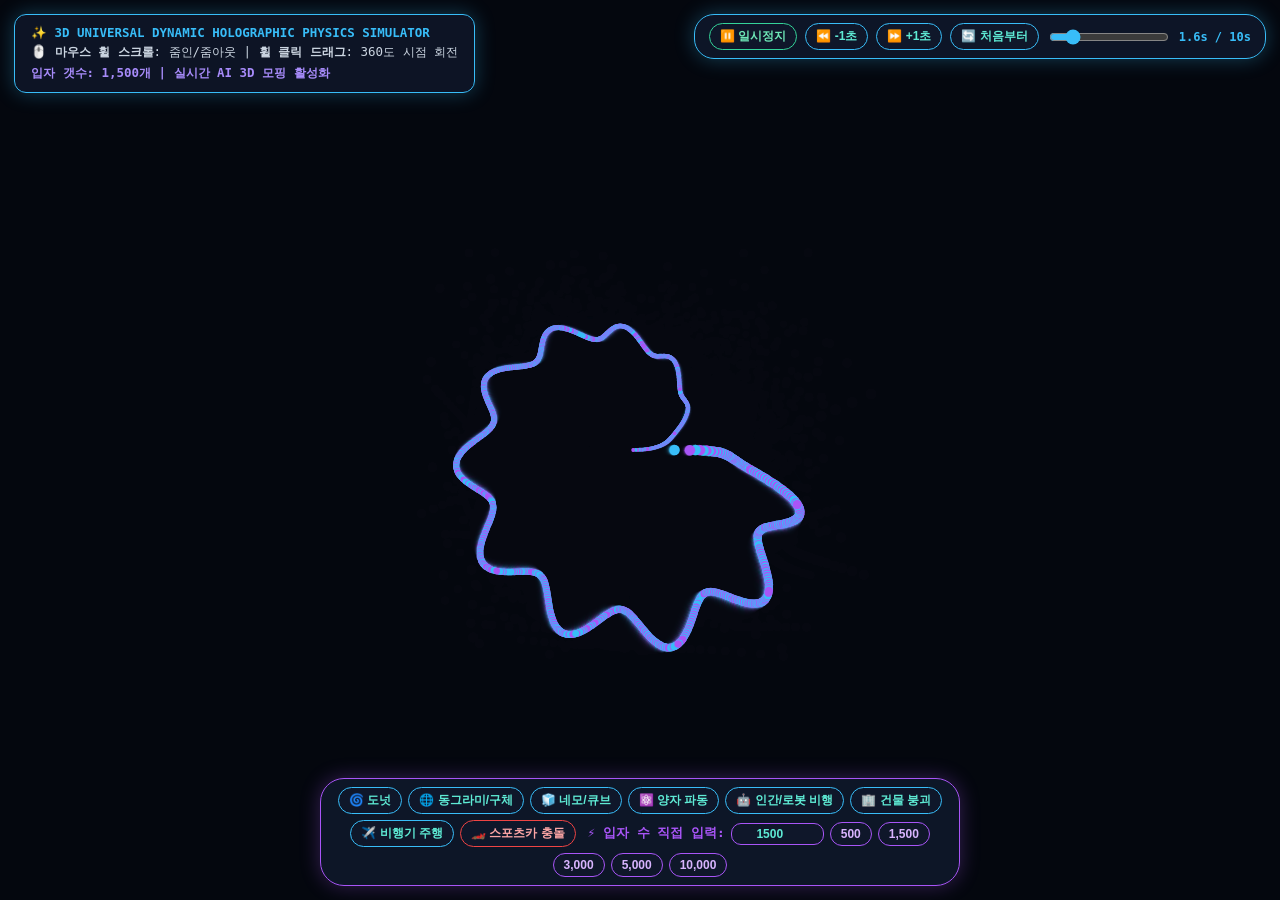
<file: 3D_홀로그램_시뮬레이터_전체코드.html>
<!DOCTYPE html>
<html>
<head>
<meta charset="utf-8">
<title>3D Hologram Simulator</title>
<style>
body { margin: 0; overflow: hidden; background: #050811; color: #38bdf8; font-family: 'Fira Code', monospace; }
#c { width: 100vw; height: 100vh; display: block; cursor: grab; }
#c:active { cursor: grabbing; }
#hud { position: absolute; top: 14px; left: 14px; background: rgba(15,23,42,0.88); border: 1px solid #38bdf8; padding: 10px 16px; border-radius: 12px; font-size: 0.78rem; box-shadow: 0 0 20px rgba(56,189,248,0.3); backdrop-filter: blur(8px); pointer-events: none; }
#timeline-hud { position: absolute; top: 14px; right: 14px; display: flex; align-items: center; gap: 8px; background: rgba(15,23,42,0.92); border: 1px solid #38bdf8; padding: 8px 14px; border-radius: 20px; box-shadow: 0 0 20px rgba(56,189,248,0.3); z-index: 25; backdrop-filter: blur(8px); }
#controls-hud { position: absolute; bottom: 14px; left: 50%; transform: translateX(-50%); display: flex; flex-wrap: wrap; gap: 6px; background: rgba(15,23,42,0.92); border: 1px solid #a855f7; padding: 8px 14px; border-radius: 24px; box-shadow: 0 0 20px rgba(168,85,247,0.3); z-index: 20; justify-content: center; align-items: center; }
button.h-btn { background: #0f172a; border: 1px solid #38bdf8; color: #5eead4; padding: 4px 10px; border-radius: 14px; font-size: 0.75rem; cursor: pointer; font-weight: 700; transition: all 0.2s; }
button.h-btn:hover { background: #0284c7; color: #fff; box-shadow: 0 0 10px #38bdf8; }
input.h-input { background: #0f172a; border: 1px solid #a855f7; color: #5eead4; padding: 3px 8px; border-radius: 10px; font-size: 0.75rem; font-weight: 700; text-align: center; width: 75px; }
input.h-input:focus { outline: none; border-color: #38bdf8; box-shadow: 0 0 10px #38bdf8; }
</style>
</head>
<body>
<canvas id="c"></canvas>

<div id="hud">
  <div>✨ <strong>3D UNIVERSAL DYNAMIC HOLOGRAPHIC PHYSICS SIMULATOR</strong></div>
  <div style="color:#cbd5e1;margin-top:4px;">🖱️ <strong>마우스 휠 스크롤</strong>: 줌인/줌아웃 | <strong>휠 클릭 드래그</strong>: 360도 시점 회전</div>
  <div id="stats-text" style="color:#a78bfa;margin-top:4px;font-weight:bold;">입자 갯수: 1,500개 | 실시간 AI 3D 모핑 활성화</div>
</div>

<div id="timeline-hud">
  <button class="h-btn" id="btn-play" onclick="togglePlay()" style="border-color:#34d399;color:#6ee7b7;">⏸️ 일시정지</button>
  <button class="h-btn" onclick="seekRelative(-1.0)">⏪ -1초</button>
  <button class="h-btn" onclick="seekRelative(1.0)">⏩ +1초</button>
  <button class="h-btn" onclick="restartSim()">🔄 처음부터</button>
  <input type="range" id="timeline-slider" min="0" max="1000" value="0" oninput="onSeekInput(this.value)" style="width:120px;accent-color:#38bdf8;cursor:pointer;">
  <span id="time-display" style="color:#38bdf8;font-size:0.75rem;font-weight:bold;min-width:65px;">00:00.0s</span>
</div>

<div id="controls-hud">
  <button class="h-btn" onclick="morphTo(0)">🌀 도넛</button>
  <button class="h-btn" onclick="morphTo(1)">🌐 동그라미/구체</button>
  <button class="h-btn" onclick="morphTo(2)">🧊 네모/큐브</button>
  <button class="h-btn" onclick="morphTo(3)">⚛️ 양자 파동</button>
  <button class="h-btn" onclick="morphTo(7, '🤖 3D 로봇/인간 비행 시뮬레이션')">🤖 인간/로봇 비행</button>
  <button class="h-btn" onclick="morphTo(8, '🏢 3D 건물 붕괴 파쇄 시뮬레이션')">🏢 건물 붕괴</button>
  <button class="h-btn" onclick="morphTo(9, '✈️ 3D 비행기/전투기 주행 시뮬레이션')">✈️ 비행기 주행</button>
  <button class="h-btn" onclick="morphTo(6, '🏎️ 3D 스포츠카 벽 충돌 시뮬레이션')" style="border-color:#ef4444;color:#fca5a5;">🏎️ 스포츠카 충돌</button>
  <span style="color:#a855f7;font-size:0.8rem;align-self:center;font-weight:bold;margin-left:6px;">⚡ 입자 수 직접 입력:</span>
  <input type="number" class="h-input" id="particle-input" value="1500" min="100" max="20000" step="100" onchange="changeParticleCount(this.value)" onkeyup="if(event.key==='Enter')changeParticleCount(this.value)">
  <button class="h-btn" onclick="changeParticleCount(500)" style="border-color:#a855f7;color:#d8b4fe;">500</button>
  <button class="h-btn" onclick="changeParticleCount(1500)" style="border-color:#a855f7;color:#d8b4fe;">1,500</button>
  <button class="h-btn" onclick="changeParticleCount(3000)" style="border-color:#a855f7;color:#d8b4fe;">3,000</button>
  <button class="h-btn" onclick="changeParticleCount(5000)" style="border-color:#a855f7;color:#d8b4fe;">5,000</button>
  <button class="h-btn" onclick="changeParticleCount(10000)" style="border-color:#a855f7;color:#d8b4fe;">10,000</button>
</div>

<script>
const canvas = document.getElementById('c');
const ctx = canvas.getContext('2d');
let width = canvas.width = window.innerWidth;
let height = canvas.height = window.innerHeight;

let count = 1500;
let currentMode = 1;
let zoom = 1.0;
let rotX = 0, rotY = 0;
let targetRotX = 0, targetRotY = 0;
let isWheelDown = false;
let isPlaying = true;
let simTime = 0.0;
const duration = 10.0;

let customPointsArray = null;
let particles = [];

function initBaseParticles(cnt) {
  cnt = parseInt(cnt, 10) || 1500;
  cnt = Math.max(100, Math.min(20000, cnt));
  const pts = [];
  for (let i = 0; i < cnt; i++) {
    pts.push({
      x: (Math.random() - 0.5) * 300,
      y: (Math.random() - 0.5) * 300,
      z: (Math.random() - 0.5) * 300,
      color: '#38bdf8',
      vx: (Math.random() - 0.5) * 8,
      vy: (Math.random() - 0.5) * 8,
      vz: (Math.random() - 0.5) * 8,
      seed: Math.random()
    });
  }
  return pts;
}

particles = initBaseParticles(count);

// 0: Torus (도넛)
function getTorusPoint(i, cnt, t) {
  const u = (i / cnt) * Math.PI * 2;
  const v = (i % 30) / 30 * Math.PI * 2;
  const r1 = 150, r2 = 50;
  return { x: (r1 + r2 * Math.cos(v)) * Math.cos(u), y: (r1 + r2 * Math.cos(v)) * Math.sin(u), z: r2 * Math.sin(v), color: '#38bdf8' };
}

// 1: Dynamic Pulsing Sphere / Circle (동그라미 / 3D 구체)
function getSpherePoint(i, cnt, t) {
  const u = (i / cnt) * Math.PI * 2;
  const v = Math.acos(2 * (i / cnt) - 1);
  const pulse = Math.sin(t * 2 + i * 0.05) * 15;
  const r = 160 + pulse;
  return { x: r * Math.sin(v) * Math.cos(u), y: r * Math.sin(v) * Math.sin(u), z: r * Math.cos(v), color: (i % 2 === 0 ? '#38bdf8' : '#a855f7') };
}

// 2: Cube (네모 / 3D 큐브)
function getCubePoint(i, cnt, t) {
  const side = Math.cbrt(cnt);
  const ix = i % side, iy = Math.floor(i / side) % side, iz = Math.floor(i / (side * side));
  return { x: (ix / side - 0.5) * 260, y: (iy / side - 0.5) * 260, z: (iz / side - 0.5) * 260, color: '#5eead4' };
}

// 3: Wave (파동 / 물결)
function getWavePoint(i, cnt, t) {
  const side = Math.sqrt(cnt);
  const ix = i % side, iz = Math.floor(i / side);
  const x = (ix / side - 0.5) * 360;
  const z = (iz / side - 0.5) * 360;
  const y = Math.sin(x * 0.025 + t * 3) * Math.cos(z * 0.025 + t * 3) * 60;
  return { x: x, y: y, z: z, color: '#34d399' };
}

// 4: Bitten Donut (베어 문 도넛)
function getBittenDonutPoint(i, cnt, t) {
  const u = (i / cnt) * Math.PI * 2;
  const v = (i % 30) / 30 * Math.PI * 2;
  const r1 = 150, r2 = 50;
  let x = (r1 + r2 * Math.cos(v)) * Math.cos(u);
  let y = (r1 + r2 * Math.cos(v)) * Math.sin(u);
  let z = r2 * Math.sin(v);
  const normT = t / duration;
  if (normT > 0.25 && u > 0.2 && u < 1.4) {
    const biteProgress = Math.min(1.0, (normT - 0.25) * 3.0);
    x *= 1.0 - 0.52 * biteProgress;
    y *= 1.0 - 0.52 * biteProgress;
  }
  return { x: x, y: y, z: z, color: (u > 0.2 && u < 1.4) ? '#f43f5e' : '#38bdf8' };
}

// 5: Black Hole Spiral (블랙홀)
function getBlackHolePoint(i, cnt, t) {
  const normT = t / duration;
  const angle = i * 0.08 + normT * 12.0;
  const baseDist = Math.random() * 210 + 15;
  const dist = baseDist * (1.0 - normT * 0.75);
  const spiral = angle + dist * 0.04;
  return { x: dist * Math.cos(spiral), y: (Math.random() - 0.5) * (dist * 0.25), z: dist * Math.sin(spiral), color: (i % 2 === 0) ? '#38bdf8' : '#e11d48' };
}

// 6: 3D Sports Car Crash (스포츠카 벽 충돌)
function getCarCrashPoint(i, cnt, t) {
  const normT = t / duration;
  const wallX = 100;
  const p = (particles && particles[i]) ? particles[i] : { seed: 0.5, vx: 2, vy: 1, vz: 0 };
  const ratio = i / cnt;

  let relX = 0, relY = 0, relZ = 0;
  let color = '#38bdf8';

  if (ratio < 0.18) {
    const wheelIdx = Math.floor(ratio / 0.045);
    const wx = (wheelIdx % 2 === 0 ? -70 : 70);
    const wz = (wheelIdx < 2 ? -45 : 45);
    const angle = (i * 0.4) + (normT * 30.0);
    const wr = 26;
    relX = wx + wr * Math.cos(angle);
    relY = wr * Math.sin(angle) - 15;
    relZ = wz + (Math.random() - 0.5) * 12;
    color = '#94a3b8';
  } else if (ratio < 0.55) {
    const bx = (Math.random() - 0.5) * 220;
    const by = (Math.random() - 0.5) * 35;
    const bz = (Math.random() - 0.5) * 90;
    relX = bx; relY = by - 5; relZ = bz;
    color = bx > 30 ? '#ef4444' : '#0284c7';
  } else if (ratio < 0.80) {
    const rx = (Math.random() - 0.5) * 100 - 10;
    const ry = Math.random() * 45 + 15;
    const rz = (Math.random() - 0.5) * 75;
    relX = rx; relY = ry; relZ = rz;
    color = '#5eead4';
  } else {
    if (i % 2 === 0) {
      relX = 110 + (Math.random() - 0.5) * 10; relY = (Math.random() - 0.5) * 15; relZ = (i % 4 === 0 ? -38 : 38); color = '#fef08a';
    } else {
      relX = -110 + (Math.random() - 0.5) * 10; relY = (Math.random() - 0.5) * 15; relZ = (i % 4 === 1 ? -38 : 38); color = '#f43f5e';
    }
  }

  if (normT < 0.35) {
    const carProgress = normT / 0.35;
    const startX = -260 + carProgress * 330;
    return { x: startX + relX, y: relY, z: relZ, color: color };
  } else {
    const crashT = (normT - 0.35) / 0.65;
    const isDebris = (p.seed || 0.5) > 0.28;
    if (isDebris) {
      const speed = crashT * 320;
      return {
        x: wallX + relX * (1 - crashT) + (p.vx || 2) * speed,
        y: relY + (p.vy || 1) * speed - crashT * crashT * 120,
        z: relZ + (p.vz || 0) * speed,
        color: crashT < 0.3 ? '#f97316' : '#64748b'
      };
    } else {
      return { x: wallX - 30 + relX * 0.25, y: relY * 0.7, z: relZ * 1.3, color: '#dc2626' };
    }
  }
}

// 7: 3D Humanoid Robot / Human Flying (사람 / 로봇 하늘 비행)
function getHumanoidPoint(i, cnt, t) {
  const normT = t / duration;
  const ratio = i / cnt;
  let x = 0, y = 0, z = 0, color = '#38bdf8';

  if (ratio < 0.15) {
    const u = Math.random() * Math.PI * 2;
    const v = Math.acos(2 * Math.random() - 1);
    const r = 25;
    x = r * Math.sin(v) * Math.cos(u);
    y = 110 + r * Math.sin(v) * Math.sin(u);
    z = r * Math.cos(v);
    color = '#fef08a';
  } else if (ratio < 0.55) {
    x = (Math.random() - 0.5) * 60;
    y = 30 + (Math.random() - 0.5) * 100;
    z = (Math.random() - 0.5) * 45;
    color = '#0284c7';
  } else if (ratio < 0.75) {
    const isLeft = i % 2 === 0;
    x = (Math.random() - 0.5) * 30 + (isLeft ? -50 : 50);
    y = 70 + (Math.random() - 0.5) * 80;
    z = Math.random() * 90 + 20;
    color = '#38bdf8';
  } else {
    const speed = (normT * 100 + i * 2) % 180;
    x = (Math.random() - 0.5) * 40;
    y = -60 - speed;
    z = (Math.random() - 0.5) * 30;
    color = speed < 60 ? '#ef4444' : '#f97316';
  }

  const flyY = Math.sin(t * 3) * 20;
  return { x: x, y: y + flyY, z: z, color: color };
}

// 8: 3D Building Collapse (건물 붕괴)
function getBuildingPoint(i, cnt, t) {
  const normT = t / duration;
  const ratio = i / cnt;
  const floorIdx = Math.floor(ratio * 12);
  const baseHeight = floorIdx * 25 - 120;
  const p = (particles && particles[i]) ? particles[i] : { vx: (Math.random() - 0.5) * 6, vy: -5 };

  if (normT < 0.3) {
    const x = (Math.random() - 0.5) * 120;
    const y = baseHeight;
    const z = (Math.random() - 0.5) * 120;
    return { x, y, z, color: '#38bdf8' };
  } else {
    const fallT = (normT - 0.3) / 0.7;
    const collapseT = Math.max(0, fallT - (12 - floorIdx) * 0.05);
    const x = (Math.random() - 0.5) * (120 + collapseT * 260) + p.vx * collapseT * 40;
    const y = baseHeight * (1 - collapseT * 0.8) - collapseT * collapseT * 140;
    const z = (Math.random() - 0.5) * (120 + collapseT * 260);
    return { x, y, z, color: collapseT > 0.4 ? '#f97316' : '#64748b' };
  }
}

// 9: 3D Airplane Flight (비행기 / 전투기 비행)
function getAirplanePoint(i, cnt, t) {
  const ratio = i / cnt;
  let x = 0, y = 0, z = 0, color = '#38bdf8';

  if (ratio < 0.4) {
    x = (Math.random() - 0.5) * 260;
    y = (Math.random() - 0.5) * 30;
    z = (Math.random() - 0.5) * 30;
    color = '#e2e8f0';
  } else if (ratio < 0.75) {
    const wingX = (Math.random() - 0.5) * 80;
    const wingZ = (Math.random() - 0.5) * 280;
    x = wingX - Math.abs(wingZ) * 0.4;
    y = (Math.random() - 0.5) * 12;
    z = wingZ;
    color = '#0284c7';
  } else {
    const trail = Math.random() * 200;
    x = -140 - trail;
    y = (Math.random() - 0.5) * 20;
    z = (i % 2 === 0 ? -60 : 60);
    color = '#94a3b8';
  }

  const bankRoll = Math.sin(t * 2) * 15;
  return { x, y: y + bankRoll, z, color };
}

// 10: 3D Animal / Cat Shape (동물 / 고양이 형체)
function getAnimalPoint(i, cnt, t) {
  const ratio = i / cnt;
  let x = 0, y = 0, z = 0, color = '#f59e0b';

  if (ratio < 0.2) {
    const isEar = ratio < 0.05;
    if (isEar) {
      x = 80 + (Math.random() - 0.5) * 20;
      y = 60 + Math.random() * 30;
      z = (i % 2 === 0 ? -25 : 25);
    } else {
      const u = Math.random() * Math.PI * 2;
      const v = Math.acos(2 * Math.random() - 1);
      const r = 35;
      x = 70 + r * Math.sin(v) * Math.cos(u);
      y = 30 + r * Math.sin(v) * Math.sin(u);
      z = r * Math.cos(v);
    }
  } else if (ratio < 0.7) {
    x = (Math.random() - 0.5) * 140 - 10;
    y = (Math.random() - 0.5) * 50;
    z = (Math.random() - 0.5) * 45;
    color = '#d97706';
  } else if (ratio < 0.85) {
    const pawIdx = Math.floor((ratio - 0.7) / 0.0375);
    const px = (pawIdx < 2 ? 50 : -60);
    const pz = (pawIdx % 2 === 0 ? -30 : 30);
    const legSwing = Math.sin(t * 8 + pawIdx * Math.PI) * 25;
    x = px + legSwing;
    y = -50 + Math.cos(t * 8 + pawIdx * Math.PI) * 15;
    z = pz;
  } else {
    const tailT = Math.random();
    x = -80 - tailT * 60;
    y = Math.sin(tailT * 3 + t * 4) * 40 + tailT * 30;
    z = (Math.random() - 0.5) * 15;
    color = '#b45309';
  }

  return { x, y, z, color };
}

// 11: 3D Liquid Magma Explosion (액체 화산 폭발)
function getExplosionPoint(i, cnt, t) {
  const normT = (t * 0.5) % 1.0;
  const p = (particles && particles[i]) ? particles[i] : { vx: (Math.random() - 0.5) * 12, vy: Math.random() * 12, vz: (Math.random() - 0.5) * 12 };
  const speed = normT * 360;

  return {
    x: p.vx * speed,
    y: p.vy * speed - normT * normT * 180,
    z: p.vz * speed,
    color: normT < 0.3 ? '#ef4444' : (normT < 0.6 ? '#f97316' : '#78716c')
  };
}

const shapeGenerators = [
  getTorusPoint,        // 0: Torus
  getSpherePoint,       // 1: Sphere / Circle (동그라미)
  getCubePoint,         // 2: Cube / Box (네모)
  getWavePoint,         // 3: Wave (파동)
  getBittenDonutPoint,  // 4: Bitten Donut
  getBlackHolePoint,    // 5: Black Hole
  getCarCrashPoint,     // 6: Car Crash
  getHumanoidPoint,     // 7: Humanoid Flying
  getBuildingPoint,     // 8: Building Collapse
  getAirplanePoint,     // 9: Airplane Flight
  getAnimalPoint,       // 10: Animal Cat
  getExplosionPoint     // 11: Liquid Explosion
];

function changeParticleCount(newCount) {
  count = parseInt(newCount, 10) || 1500;
  count = Math.max(100, Math.min(20000, count));
  particles = initBaseParticles(count);
  const input = document.getElementById('particle-input');
  if (input) input.value = count;
  const statsText = document.getElementById('stats-text');
  if (statsText) statsText.innerText = '입자 갯수: ' + count.toLocaleString() + '개 | 3D 모핑 활성화';
}
window.changeParticleCount = changeParticleCount;

function morphTo(idx, title) {
  customPointsArray = null;
  currentMode = idx;
  simTime = 0;
  isPlaying = true;
  const btn = document.getElementById('btn-play');
  if (btn) btn.innerText = '⏸️ 일시정지';
  if (title) {
    const statsText = document.getElementById('stats-text');
    if (statsText) statsText.innerText = '🔮 3D 미래 시뮬레이션: ' + title;
  }
}
window.morphTo = morphTo;

function togglePlay() {
  isPlaying = !isPlaying;
  const btn = document.getElementById('btn-play');
  if (btn) btn.innerText = isPlaying ? '⏸️ 일시정지' : '▶️ 재생';
}
window.togglePlay = togglePlay;

function seekRelative(deltaSec) {
  simTime = Math.max(0, Math.min(duration, simTime + deltaSec));
  updateTimelineUI();
}
window.seekRelative = seekRelative;

function restartSim() {
  simTime = 0;
  isPlaying = true;
  const btn = document.getElementById('btn-play');
  if (btn) btn.innerText = '⏸️ 일시정지';
  updateTimelineUI();
}
window.restartSim = restartSim;

function onSeekInput(val) {
  simTime = (val / 1000) * duration;
  updateTimelineUI();
}
window.onSeekInput = onSeekInput;

function updateTimelineUI() {
  const slider = document.getElementById('timeline-slider');
  const timeDisp = document.getElementById('time-display');
  if (slider) slider.value = Math.floor((simTime / duration) * 1000);
  if (timeDisp) timeDisp.innerText = simTime.toFixed(1) + 's / 10s';
}

// Universal PostMessage Receiver for Mode or AI Custom 3D Point Payload
window.addEventListener('message', (e) => {
  if (e.data && (e.data.type === 'MORPH_SIMULATION' || e.data.type === 'SET_CUSTOM_3D_PARTICLES')) {
    if (e.data.points && Array.isArray(e.data.points)) {
      customPointsArray = e.data.points;
      simTime = 0;
    } else {
      customPointsArray = null;
      const mode = (e.data.mode !== undefined) ? e.data.mode : 1;
      morphTo(mode, e.data.title || '실시간 3D 파티클 형상 모핑 중');
    }
    if (e.data.title) {
      const statsText = document.getElementById('stats-text');
      if (statsText) statsText.innerText = '🔮 3D 실시간 재현: ' + e.data.title;
    }
  }
});

window.addEventListener('mousedown', (e) => {
  if (e.button === 1 || e.buttons === 4) {
    isWheelDown = true;
    e.preventDefault();
  }
});

window.addEventListener('mouseup', (e) => {
  if (e.button === 1) isWheelDown = false;
});

window.addEventListener('mousemove', (e) => {
  if (isWheelDown || e.buttons === 4) {
    targetRotY += (e.movementX || 0) * 0.008;
    targetRotX += (e.movementY || 0) * 0.008;
  }
});

window.addEventListener('wheel', (e) => {
  e.preventDefault();
  zoom -= e.deltaY * 0.0015;
  zoom = Math.max(0.3, Math.min(4.0, zoom));
}, { passive: false });

function loop() {
  requestAnimationFrame(loop);
  try {
    ctx.fillStyle = 'rgba(5, 8, 17, 0.40)';
    ctx.fillRect(0, 0, width, height);

    if (isPlaying) {
      simTime += 0.033;
      if (simTime > duration) simTime = 0;
      updateTimelineUI();
    }

    rotX += (targetRotX - rotX) * 0.1;
    rotY += (targetRotY - rotY) * 0.1;
    targetRotY += 0.003;

    const cx = width / 2;
    const cy = height / 2;
    const cosX = Math.cos(rotX), sinX = Math.sin(rotX);
    const cosY = Math.cos(rotY), sinY = Math.sin(rotY);

    const genFn = shapeGenerators[currentMode] || shapeGenerators[1];
    const renderBuffer = [];

    for (let i = 0; i < particles.length; i++) {
      const p = particles[i];
      if (!p) continue;

      let target = null;
      if (customPointsArray && customPointsArray[i]) {
        target = customPointsArray[i];
      } else {
        target = genFn(i, particles.length, simTime) || { x: 0, y: 0, z: 0, color: '#38bdf8' };
      }

      p.x += (target.x - p.x) * 0.14;
      p.y += (target.y - p.y) * 0.14;
      p.z += (target.z - p.z) * 0.14;
      p.color = target.color || '#38bdf8';

      let x1 = p.x * cosY - p.z * sinY;
      let z1 = p.z * cosY + p.x * sinY;
      let y1 = p.y * cosX - z1 * sinX;
      let z2 = z1 * cosX + p.y * sinX;

      let scale = (350 / (350 + z2)) * zoom;
      let rx = cx + x1 * scale;
      let ry = cy + y1 * scale;
      let size = Math.max(1, 2.8 * scale);

      renderBuffer.push({ rx, ry, z2, size, color: p.color });
    }

    renderBuffer.sort((a, b) => b.z2 - a.z2);

    ctx.lineWidth = 0.6;
    const maxLineDist = 32 * zoom;
    const step = Math.max(1, Math.floor(renderBuffer.length / 350));
    for (let i = 0; i < renderBuffer.length; i += step) {
      const p1 = renderBuffer[i];
      if (p1.z2 > 280) continue;
      for (let j = i + step; j < Math.min(renderBuffer.length, i + step * 6); j += step) {
        const p2 = renderBuffer[j];
        const dx = p1.rx - p2.rx;
        const dy = p1.ry - p2.ry;
        const distSq = dx * dx + dy * dy;
        if (distSq < maxLineDist * maxLineDist) {
          const alpha = (1.0 - Math.sqrt(distSq) / maxLineDist) * 0.35;
          ctx.strokeStyle = p1.color.startsWith('#ef') ? `rgba(239, 68, 68, ${alpha})` : `rgba(56, 189, 248, ${alpha})`;
          ctx.beginPath();
          ctx.moveTo(p1.rx, p1.ry);
          ctx.lineTo(p2.rx, p2.ry);
          ctx.stroke();
        }
      }
    }

    for (let i = 0; i < renderBuffer.length; i++) {
      const p = renderBuffer[i];
      ctx.fillStyle = p.color;
      ctx.beginPath();
      ctx.arc(p.rx, p.ry, p.size, 0, Math.PI * 2);
      ctx.fill();
    }

  } catch (err) {
    console.error('Render Loop Error:', err);
  }
}

loop();

window.addEventListener('resize', () => {
  width = canvas.width = window.innerWidth;
  height = canvas.height = window.innerHeight;
});
</script>
</body>
</html>
</file>
